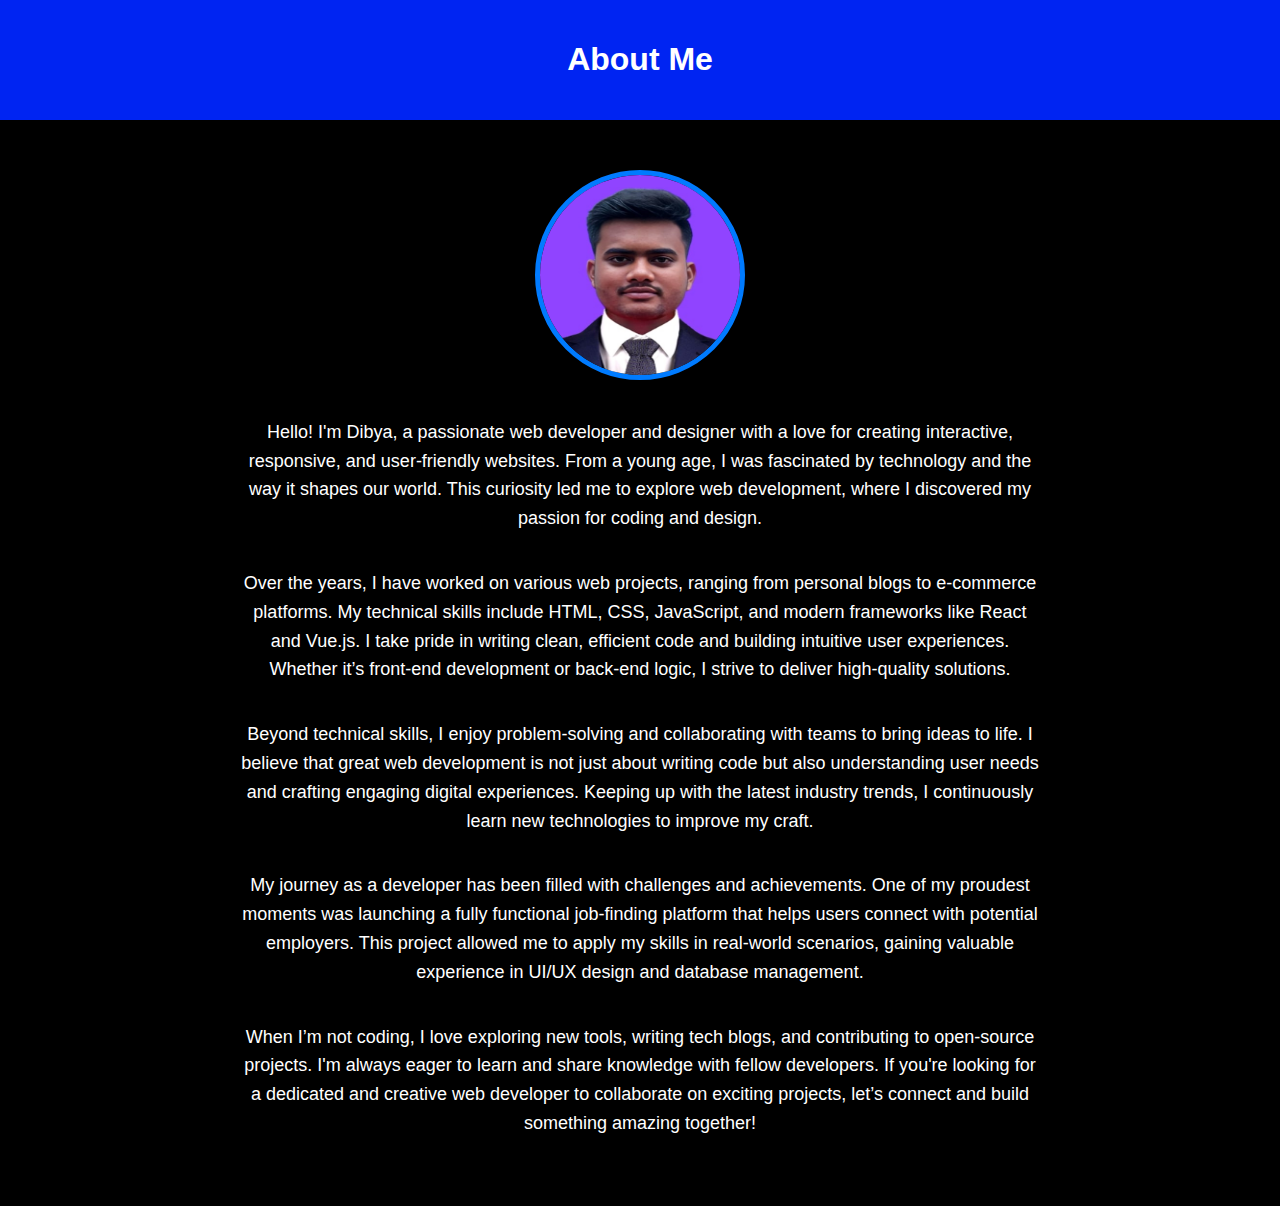
<file: moreabout.html>
<!DOCTYPE html>
<html lang="en">
<head>
    <meta charset="UTF-8">
    <meta name="viewport" content="width=device-width, initial-scale=1.0">
    <title>About Me - Dibya</title>
    <style>
        body {
            font-family: Arial, sans-serif;
            margin: 0;
            padding: 0;
            background-color: #000000;
            color: #ffffff;
        }
        .container {
            width: 80%;
            margin: auto;
            overflow: hidden;
        }
        header {
            background: #0024f2;
            color: #fff;
            padding: 20px 0;
            text-align: center;
        }
        .about {
            background: #000000;
            padding: 50px 0;
        }
        .about .container {
            display: flex;
            flex-direction: column;
            align-items: center;
            text-align: center;
        }
        .profile-img {
            width: 200px;
            height: 200px;
            border-radius: 50%;
            margin-bottom: 20px;
            border: 5px solid #007bff;
        }
        p {
            font-size: 18px;
            line-height: 1.6;
            max-width: 800px;
        }
        @media (max-width: 768px) {
            .container {
                width: 95%;
            }
        }
    </style>
</head>
<body>
    <header>
        <div class="container">
            <h1>About Me</h1>
        </div>
    </header>
    <section class="about">
        <div class="container">
            <img src="d.jpg" alt="Dibya" class="profile-img">
            <p>
                Hello! I'm Dibya, a passionate web developer and designer with a love for creating interactive, responsive, and user-friendly websites. From a young age, I was fascinated by technology and the way it shapes our world. This curiosity led me to explore web development, where I discovered my passion for coding and design.
            </p>
            <p>
                Over the years, I have worked on various web projects, ranging from personal blogs to e-commerce platforms. My technical skills include HTML, CSS, JavaScript, and modern frameworks like React and Vue.js. I take pride in writing clean, efficient code and building intuitive user experiences. Whether it’s front-end development or back-end logic, I strive to deliver high-quality solutions.
            </p>
            <p>
                Beyond technical skills, I enjoy problem-solving and collaborating with teams to bring ideas to life. I believe that great web development is not just about writing code but also understanding user needs and crafting engaging digital experiences. Keeping up with the latest industry trends, I continuously learn new technologies to improve my craft.
            </p>
            <p>
                My journey as a developer has been filled with challenges and achievements. One of my proudest moments was launching a fully functional job-finding platform that helps users connect with potential employers. This project allowed me to apply my skills in real-world scenarios, gaining valuable experience in UI/UX design and database management.
            </p>
            <p>
                When I’m not coding, I love exploring new tools, writing tech blogs, and contributing to open-source projects. I'm always eager to learn and share knowledge with fellow developers. If you're looking for a dedicated and creative web developer to collaborate on exciting projects, let’s connect and build something amazing together!
            </p>
        </div>
    </section>
</body>
</html>
</file>
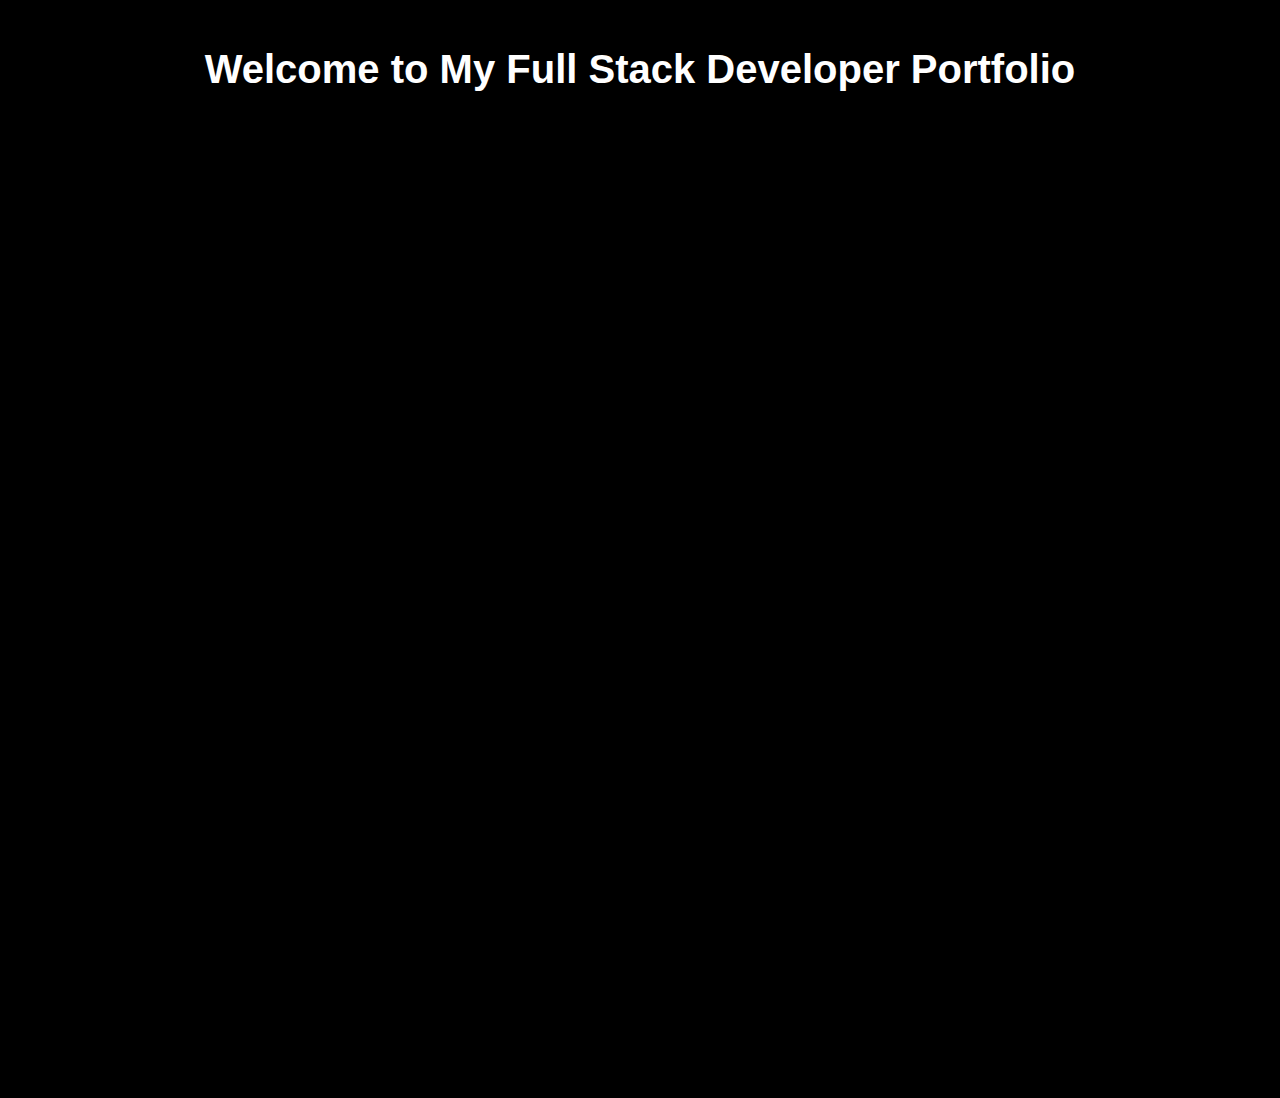
<file: skill.html>
<!DOCTYPE html>
<html lang="en">
<head>
  <meta charset="UTF-8">
  <meta name="viewport" content="width=device-width, initial-scale=1.0">
  <title>Full Stack Developer Portfolio</title>
  <style>
    body {
      background-color: black;
      color: white;
      font-family: Arial, sans-serif;
      margin: 0;
      padding: 0;
    }
    h1 {
      text-align: center;
      padding: 20px;
      font-size: 2.5em;
    }
    .section {
      padding: 30px;
      margin: 20px;
      border-radius: 10px;
      background-color: #333;
      box-shadow: 0px 4px 10px rgba(0, 0, 0, 0.5);
      opacity: 0;
      animation: fadeIn 2s forwards;
    }
    .section:nth-child(1) {
      animation-delay: 0s;
    }
    .section:nth-child(2) {
      animation-delay: 2s;
    }
    .section:nth-child(3) {
      animation-delay: 4s;
    }
    @keyframes fadeIn {
      from {
        opacity: 0;
      }
      to {
        opacity: 1;
      }
    }
    .interactive:hover {
      background-color: #555;
      cursor: pointer;
      transform: scale(1.05);
      transition: transform 0.3s, background-color 0.3s;
    }
  </style>
</head>
<body>

  <h1>Welcome to My Full Stack Developer Portfolio</h1>

  <div class="section interactive">
    <h2>Front-End Development</h2>
    <p>
      As a front-end developer, I have mastered the art of creating visually appealing, responsive, and interactive user interfaces. My expertise lies in using HTML, CSS, and JavaScript, along with powerful frameworks like React and Vue.js. I focus on delivering seamless user experiences, optimizing performance, and ensuring cross-browser compatibility. The key to successful front-end development is understanding the user's needs and creating intuitive designs that meet those expectations. In my projects, I always prioritize accessibility, mobile responsiveness, and smooth navigation. By keeping up with the latest trends in UI/UX design, I ensure that my websites are both functional and aesthetically pleasing.
      <br><br>
      My approach to front-end development involves creating clean, maintainable code, using modern design patterns, and collaborating closely with designers to bring their visions to life. I have experience working with CSS preprocessors like SASS and LESS, as well as version control systems like Git, to manage and maintain codebases. I also implement animations and transitions to enhance user engagement and interaction. One of my key skills is making the front-end of a website not only look great but also feel intuitive and fast.
    </p>
  </div>

  <div class="section interactive">
    <h2>Back-End Development</h2>
    <p>
      Back-end development is where the magic happens behind the scenes. As a full-stack developer, I am proficient in back-end technologies such as Node.js, Express, and databases like MongoDB and MySQL. My experience includes building RESTful APIs, integrating third-party services, and ensuring robust server-side performance. I focus on creating scalable, secure, and efficient server-side solutions that support the front-end seamlessly.
      <br><br>
      My work in back-end development involves writing clean, reusable code, implementing authentication and authorization mechanisms, and managing data effectively. I have hands-on experience with various back-end architectures, including MVC and serverless frameworks. By leveraging tools like Postman and Swagger, I ensure the APIs I build are well-documented and easily testable. I also prioritize security by following best practices, such as data encryption, SQL injection prevention, and secure authentication methods. My goal is to provide back-end systems that are not only functional but also reliable and performant under high traffic loads.
    </p>
  </div>

  <div class="section interactive">
    <h2>Problem Solving</h2>
    <p>
      Problem-solving is at the core of being a successful developer. In my journey as a full-stack developer, I've faced a variety of challenges that have honed my analytical skills. Whether it's optimizing code for performance, debugging complex issues, or designing efficient algorithms, I enjoy tackling problems and finding creative solutions. The process of problem-solving is not just about finding quick fixes but understanding the root cause and applying long-term solutions.
      <br><br>
      I have developed the ability to break down large problems into smaller, more manageable parts, allowing me to focus on one issue at a time. I use a combination of algorithmic thinking, logical reasoning, and experimentation to approach problems methodically. In addition, I continuously improve my skills by staying updated with the latest developments in programming languages, frameworks, and tools. Whether it's optimizing a database query or refactoring a piece of code for better efficiency, I approach each problem with a mindset of improvement and innovation.
    </p>
  </div>

</body>
</html>
</file>
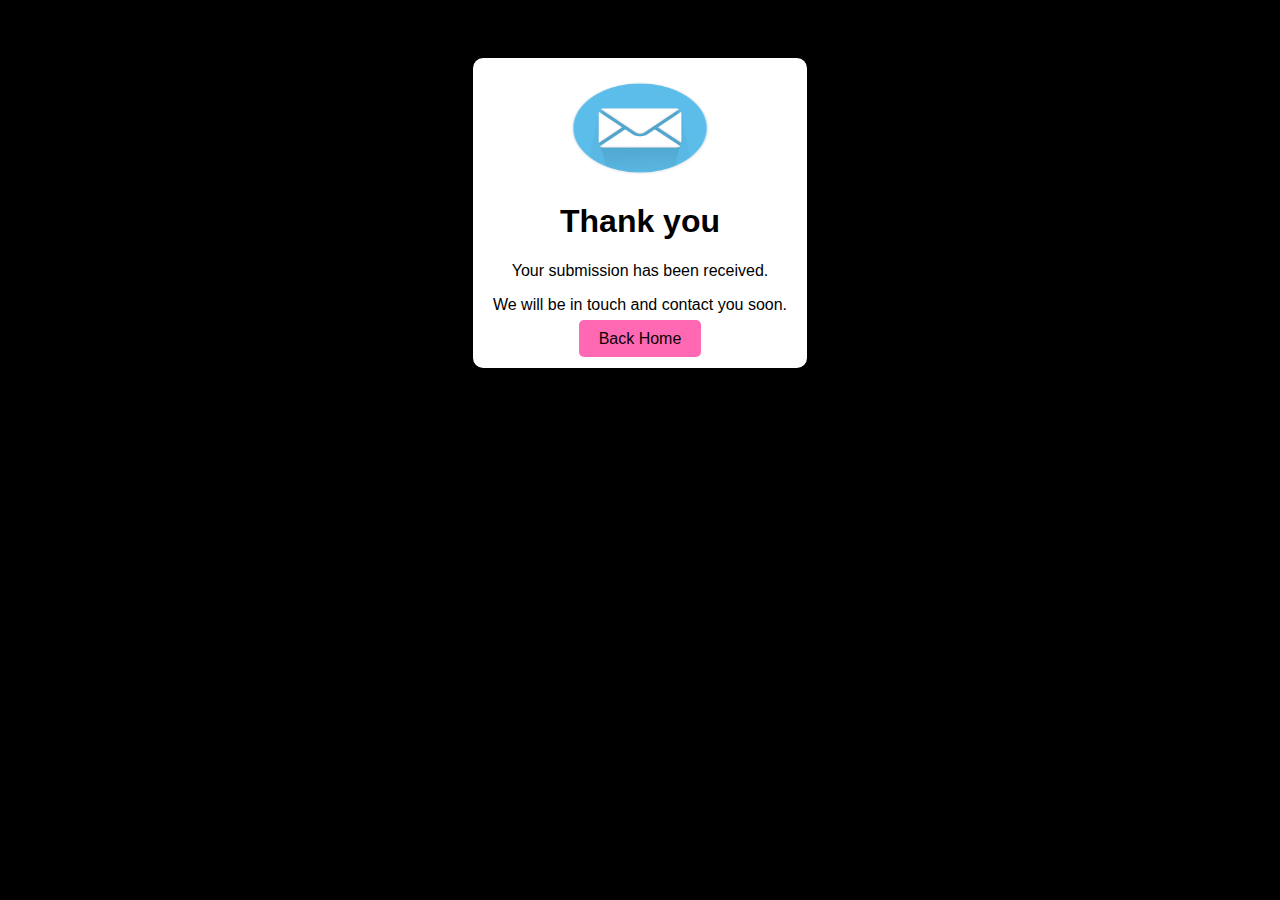
<file: Thanks.html>
<!DOCTYPE html>
<html lang="en">
<head>
    <meta charset="UTF-8">
    <meta name="viewport" content="width=device-width, initial-scale=1.0">
    <title>Thank You</title>
    <style>
        body {
            background-color: #000000;
            color: #000000;
            font-family: Arial, sans-serif;
            text-align: center;
            padding: 50px;
        }
        .thank-you {
            background-color: #fff;
            padding: 20px;
            border-radius: 10px;
            display: inline-block;
        }
        .button {
            background-color: #FF69B4;
            color: rgb(10, 0, 0);
            padding: 10px 20px;
            border: none;
            border-radius: 5px;
            cursor: pointer;
            text-decoration: none;
        }
        .img{
            width: 150px;
            height: 100px;
        }

    </style>
</head>
<body>

<div class="thank-you">
    <img src="mail.webp" alt="Thank You Image" class="img" />
    <h1>Thank you</h1>
    <p>Your submission has been received.</p>
    <p>We will be in touch and contact you soon.</p>
    <a href="index.html" class="button">Back Home</a>
</div>

</body>
</html>
</file>
